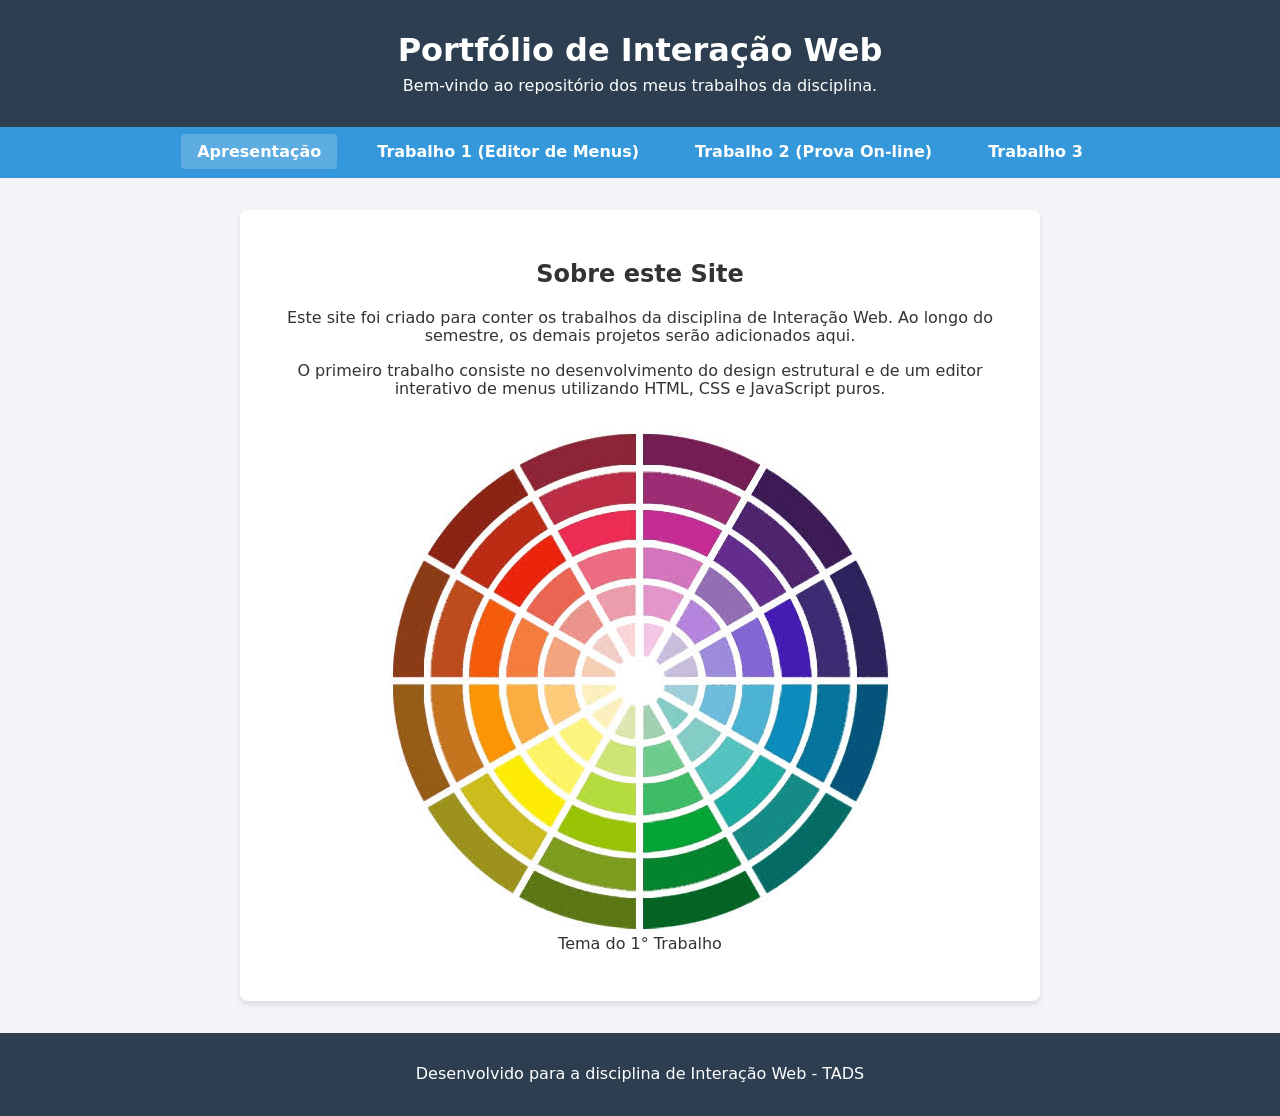
<file: index.html>
<!DOCTYPE html>
<html lang="pt-BR">

<head>
    <meta charset="UTF-8">
    <meta name="viewport" content="width=device-width, initial-scale=1.0">
    <title>Trabalho 1 - Apresentação</title>

    <link rel="icon" href="data:,">
    <link rel="stylesheet" href="css/modern-normalize.css">
    <link rel="stylesheet" href="css/variaveis.css">
    <link rel="stylesheet" href="css/style.css">
</head>

<body>
    <site-header></site-header>
    <site-nav data-ativo="index.html"></site-nav>
    <main>
        <div class="index-content">
            <h2>Sobre este Site</h2>
            <p>Este site foi criado para conter os trabalhos da disciplina de Interação Web. Ao longo do semestre, os
                demais projetos serão adicionados aqui.</p>
            <p>O primeiro trabalho consiste no desenvolvimento do design estrutural e de um editor interativo de menus
                utilizando HTML, CSS e JavaScript puros.</p>
            <figure>

                <img src="img/images.jfif" alt="Imagem ilustrativa do tema de design web">
                <figcaption>Tema do 1° Trabalho</figcaption>
            </figure>
        </div>
    </main>
    <site-footer></site-footer>
    <script src="js/layout.js"></script>
</body>

</html>
</file>
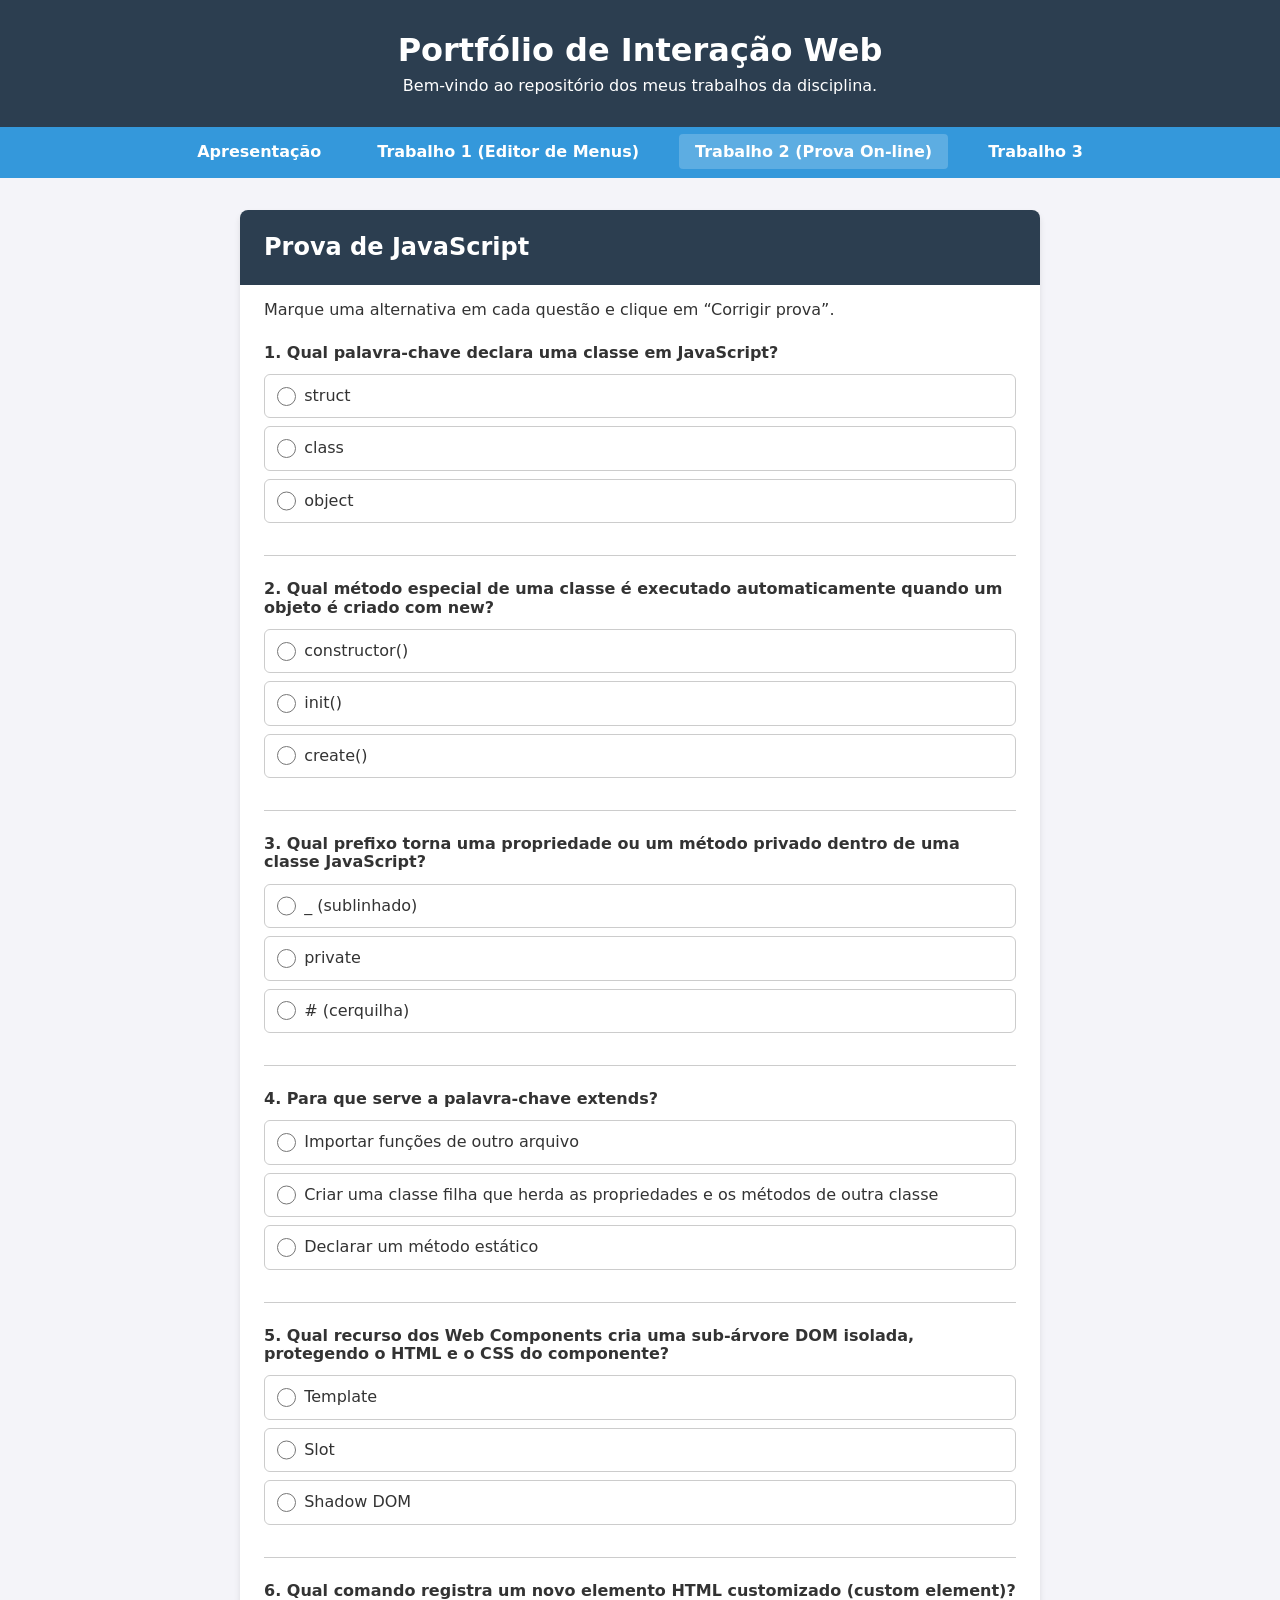
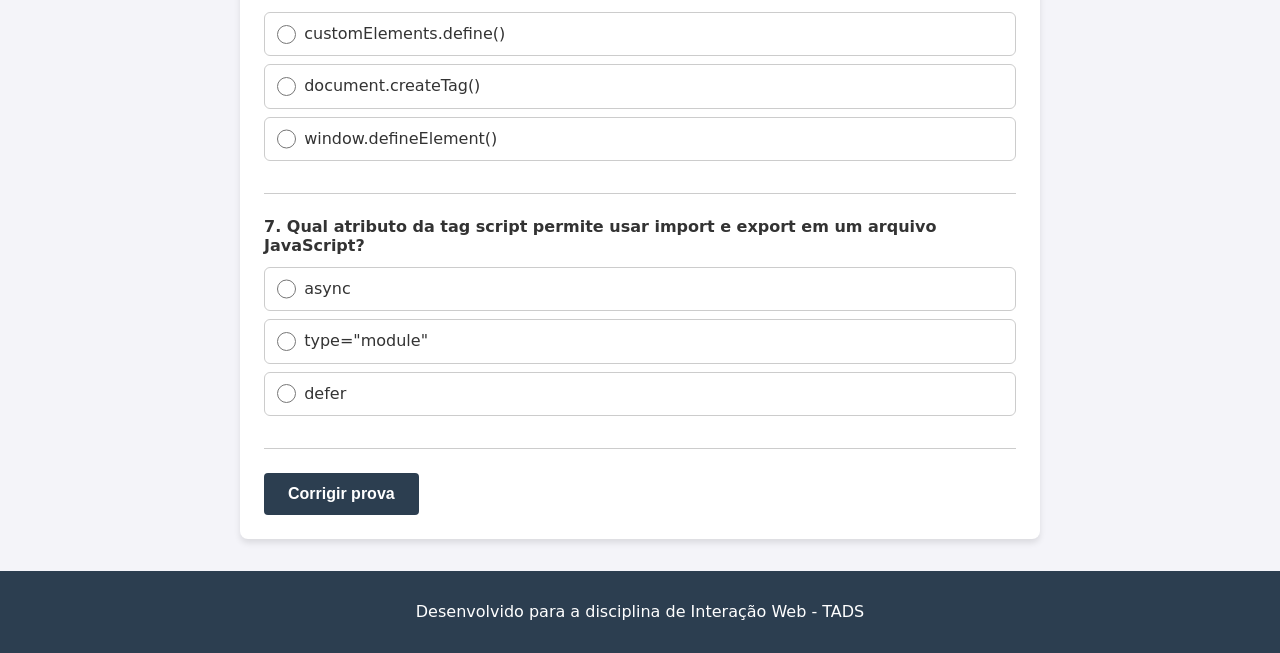
<file: prova.html>
<!DOCTYPE html>
<html lang="pt-BR">

<head>
    <meta charset="UTF-8">
    <meta name="viewport" content="width=device-width, initial-scale=1.0">
    <title>Trabalho 2 - Prova On-line</title>
    <link rel="icon" href="data:,">
    <link rel="stylesheet" href="css/modern-normalize.css">
    <link rel="stylesheet" href="css/variaveis.css">
    <link rel="stylesheet" href="css/style.css">
</head>

<body>
    <site-header></site-header>
    <site-nav data-ativo="prova.html"></site-nav>
    <main>
        <prova-online>
            <span slot="titulo">Prova de JavaScript</span>
            <span slot="instrucoes">Marque uma alternativa em cada questão e clique em “Corrigir prova”.</span>
        </prova-online>
    </main>
    <site-footer></site-footer>

    <script src="js/prova-online.js"></script>
    <script src="js/layout.js"></script>
</body>

</html>
</file>
<file: css/variaveis.css>
:root {
  --primary-color: #2c3e50;
  --secondary-color: #3498db;
  --background-light: #f4f4f9;
  --background-white: #ffffff;
  --text-dark: #333333;
  --text-light: #ffffff;
  --danger-color: #e74c3c;
  --border-radius: 8px;
  --box-shadow: 0 4px 6px rgba(0, 0, 0, 0.1);
  --font-main: system-ui, -apple-system, sans-serif;
}
</file>
<file: css/style.css>
body {
  font-family: var(--font-main);
  background-color: var(--background-light);
  color: var(--text-dark);
  display: flex;
  flex-direction: column;
  min-height: 100vh;
  margin: 0;
}

header {
  background-color: var(--primary-color);
  color: var(--text-light);
  padding: 2rem 1rem;
  text-align: center;
}

header h1 {
  margin: 0 0 0.5rem 0;
}

header p {
  margin: 0;
}

nav.site-nav {
  background-color: var(--secondary-color);
  padding: 1rem;
}

nav.site-nav ul {
  list-style: none;
  margin: 0;
  padding: 0;
  display: flex;
  justify-content: center;
  gap: 1.5rem;
  flex-wrap: wrap;
}

nav.site-nav a {
  color: var(--text-light);
  text-decoration: none;
  font-weight: bold;
  padding: 0.5rem 1rem;
  border-radius: 4px;
  transition: background 0.3s;
}

nav.site-nav a:hover,
nav.site-nav a.active {
  background-color: rgba(255, 255, 255, 0.2);
}

main {
  flex: 1;
  padding: 2rem 1rem;
  max-width: 1200px;
  margin: 0 auto;
  width: 100%;
}

.index-content {
  max-width: 800px;
  margin: 0 auto;
  text-align: center;
  background: var(--background-white);
  padding: 2rem;
  border-radius: var(--border-radius);
  box-shadow: var(--box-shadow);
}

.index-content img {
  max-width: 100%;
  height: auto;
  border-radius: 4px;
  margin-top: 1rem;
}


.editor-container {
  display: grid;
  grid-template-columns: 1fr;
  gap: 2rem;
}

@media(min-width: 768px) {
  .editor-container {
    grid-template-columns: 1fr 1fr;
  }
}

.panel {
  background: var(--background-white);
  padding: 1.5rem;
  border-radius: var(--border-radius);
  box-shadow: var(--box-shadow);
}

.panel h2 {
  margin-top: 0;
}


fieldset {
  border: 1px solid #ccc;
  border-radius: var(--border-radius);
  padding: 1rem;
  margin-bottom: 1.5rem;
}

legend {
  font-weight: bold;
  padding: 0 0.5rem;
}

.form-group {
  margin-bottom: 1rem;
  display: flex;
  flex-direction: column;
}

.form-row {
  display: grid;
  grid-template-columns: 1fr 1fr;
  gap: 1rem;
}

.form-group label {
  margin-bottom: 0.5rem;
  font-weight: 500;
}

.form-group input:not([type="checkbox"]) {
  padding: 0.5rem;
  border: 1px solid #ccc;
  border-radius: 4px;
  font-family: inherit;
}

.form-group input[type="color"] {
  padding: 0;
  height: 40px;
  cursor: pointer;
  width: 100%;
}

.checkbox-group {
  flex-direction: row;
  align-items: center;
  gap: 0.5rem;
}

.checkbox-group label {
  margin-bottom: 0;
}


.btn-group {
  display: flex;
  gap: 1rem;
}

.btn {
  padding: 0.5rem 1rem;
  border: none;
  border-radius: 4px;
  cursor: pointer;
  background-color: var(--secondary-color);
  color: white;
  font-weight: bold;
  transition: background 0.3s;
  flex: 1;
}

.btn:hover {
  background-color: #2980b9;
}

.btn.danger {
  background-color: var(--danger-color);
}

.btn.danger:hover {
  background-color: #c0392b;
}

.btn:disabled {
  background-color: #ccc;
  cursor: not-allowed;
}

.preview-area {
  border: 2px dashed #ccc;
  border-radius: var(--border-radius);
  min-height: 400px;
  display: flex;
  align-items: center;
  justify-content: center;
  padding: 1rem;
  background-color: #fafafa;
  overflow: auto;
}

#resultadoMenu {
  display: flex;
  align-items: center;
  padding: 1rem;
  border-radius: var(--border-radius);
  transition: all 0.3s;
  width: 100%;
}

#listaGerada {
  list-style: none;
  margin: 0;
  padding: 0;
  display: flex;
  flex-wrap: wrap;
  width: 100%;
}

#imagemGerada {
  max-height: 50px;
  margin-right: 15px;
  display: none;
}


footer {
  background-color: var(--primary-color);
  color: var(--text-light);
  text-align: center;
  padding: 1rem;
  margin-top: auto;
}

prova-online {
  display: block;
}

@media (max-width: 480px) {
  .form-row {
    grid-template-columns: 1fr;
  }

  .btn-group {
    flex-direction: column;
  }
}
</file>
